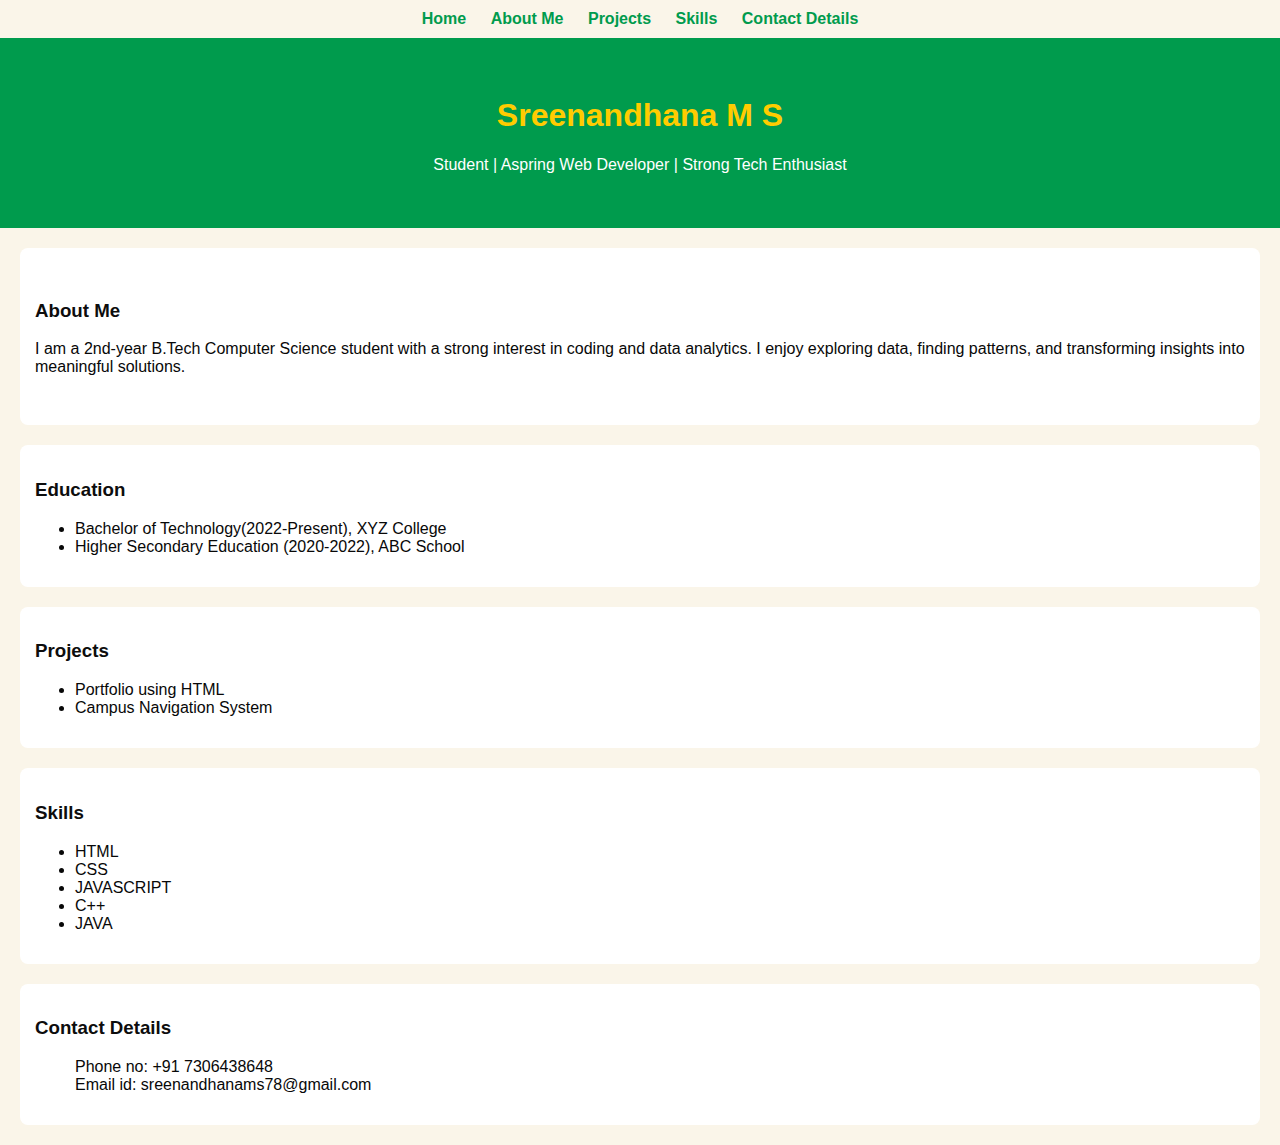
<file: index.html>
<!DOCTYPE html>
<html lang="en">
<head>
    <meta charset="UTF-8">
    <meta name="viewport" content="width=device-width, initial-scale=1.0">
    <title>Document</title>

    <style>
         body {
            
            background-color:#FAF5E9; 
            font-family: Arial, sans-serif;
            margin: 0;
            padding: 0;
            color: #333;
        }

        nav {
            text-align: center;
            justify-content:baseline;
            background-color:#FAF5E9;
            padding: 10px;
        }

        nav a {
           
            color:#009B4D;
            padding: 10px;
            text-decoration: none;
            font-weight: bold;
        }

        nav a:hover,

        header {
          
            background-color:#009B4D;
            padding: 20px;
            text-align: center;
         
            color:#ffffff;
        }
       
        header h1 {
           
            color: #FFCC00; 
        }

        #first, #second, #third, #fourth, #fifth {
          
            background-color:#ffffff;
            margin: 20px;
            padding: 15px;
            border-radius: 8px;
        }
        
        #first p, #second li, #third li, #fourth li, #fifth ul {
             
            color: #080808; 
        }

        h3 {
            
            color: #0d0d0d;
        }

        #sixth {
            width: 100%;
        }
    </style>
</head>
<body>
<!-- Navbar -->
<div class="navbar">
    <nav>
        <a href="index.html">Home</a> 
        <a href="about.html">About Me</a> 
        <a href="projects.html" class="active">Projects</a>
        <a href="skills.html">Skills</a>
        <a href="contactdetails.html">Contact Details</a>
    </nav>
</div>


<header><br>
    <h1>Sreenandhana M S</h1>
    <p>Student | Aspring Web Developer | Strong Tech Enthusiast</p>
    <br>
</header>

<div id="first">
    <br><h3>About Me</h3>
    <p>I am a 2nd-year B.Tech Computer Science student with a strong interest in coding and data analytics.
         I enjoy exploring data, finding patterns, and transforming insights into meaningful solutions.</p>
    <br>
</div>

<div id="second">
    <h3>Education</h3>
    <ul>
        <li>Bachelor of Technology(2022-Present), XYZ College</li>
        <li>Higher Secondary Education (2020-2022), ABC School</li>
    </ul>
</div>

<div id="third">
    <h3>Projects</h3>
    <ul>
        <li>Portfolio using HTML</li>
        <li>Campus Navigation System</li>
    </ul>
</div>

<div id="fourth">
    <h3>Skills</h3>
    <ul>
        <li>HTML</li>
        <li>CSS</li> 
        <li>JAVASCRIPT</li>
        <li>C++</li> 
        <li>JAVA</li> 
    </ul>
</div>

<div id="fifth">
    <h3>Contact Details</h3>
    <ul>
        Phone no: +91 7306438648 <br>
        Email id: sreenandhanams78@gmail.com
    </ul>
</div>

<div id="seventh" imgsrc=""></div>

</body>

</html>
</file>
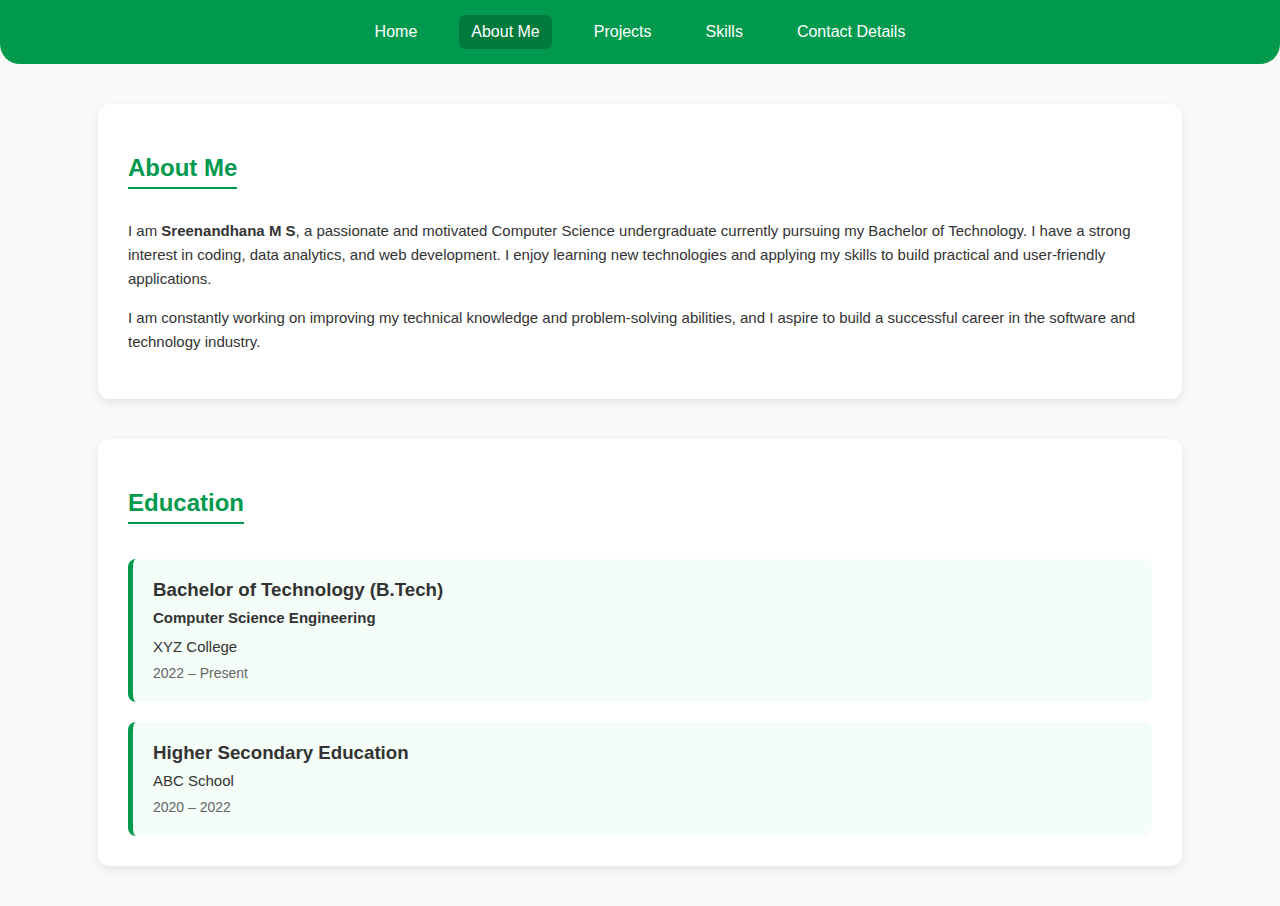
<file: about.html>
<!DOCTYPE html>
<html lang="en">
<head>
    <meta charset="UTF-8">
    <title>About Me</title>
    <link rel="stylesheet" href="about.css">
</head>
<body>

<!-- Navbar -->
<div class="navbar">
    <nav>
        <a href="index.html">Home</a> 
        <a href="about.html" class="active">About Me</a> 
        <a href="projects.html">Projects</a>
        <a href="skills.html">Skills</a>
        <a href="contactdetails.html">Contact Details</a>
    </nav>
</div>

<!-- About Section -->
<section class="about-section">
    <h2>About Me</h2>
    <p>
        I am <strong>Sreenandhana M S</strong>, a passionate and motivated Computer Science
        undergraduate currently pursuing my Bachelor of Technology. I have a strong
        interest in coding, data analytics, and web development. I enjoy learning new
        technologies and applying my skills to build practical and user-friendly
        applications.
    </p>

    <p>
        I am constantly working on improving my technical knowledge and problem-solving
        abilities, and I aspire to build a successful career in the software and
        technology industry.
    </p>
</section>

<!-- Education Section -->
<section class="education-section">
    <h2>Education</h2>

    <div class="education-card">
        <h3>Bachelor of Technology (B.Tech)</h3>
        <p><strong>Computer Science Engineering</strong></p>
        <p>XYZ College</p>
        <span>2022 – Present</span>
    </div>

    <div class="education-card">
        <h3>Higher Secondary Education</h3>
        <p>ABC School</p>
        <span>2020 – 2022</span>
    </div>
</section>


</body>
</html>
</file>
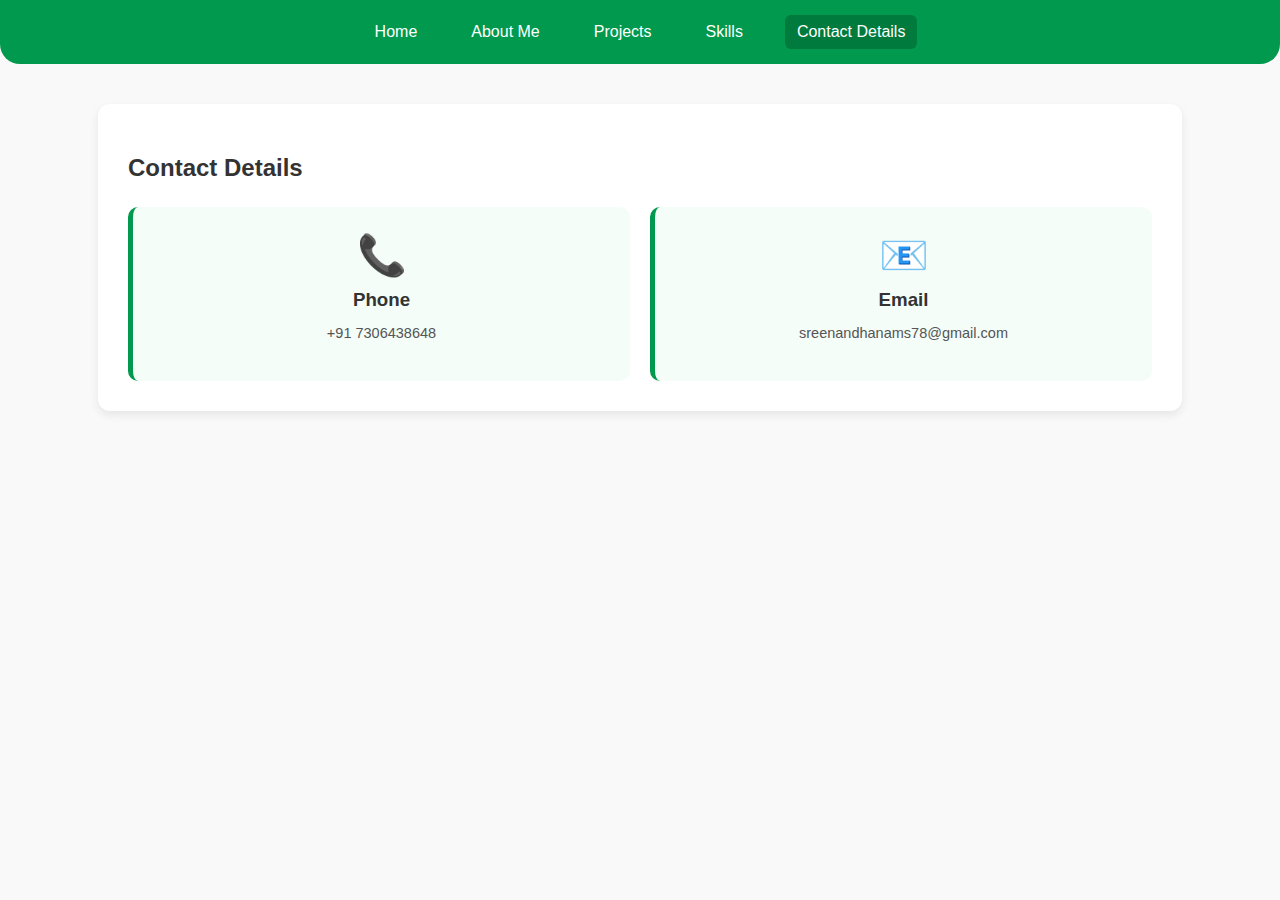
<file: contactdetails.html>
<!DOCTYPE html>
<html lang="en">
<head>
    <meta charset="UTF-8">
    <meta name="viewport" content="width=device-width, initial-scale=1.0">
    <title>Contact Details</title>
    <link rel="stylesheet" href="contactdetails.css">
</head>
<body>

<!-- Navbar -->
<div class="navbar">
    <nav>
        <a href="index.html">Home</a>    
        <a href="about.html">About Me</a> 
        <a href="projects.html">Projects</a>
        <a href="skills.html">Skills</a>
        <a href="contactdetails.html" class="active">Contact Details</a>
    </nav>
</div>

<!-- Contact Section -->
<section class="contact-section">
    <h2>Contact Details</h2>

    <div class="contact-container">

        <div class="contact-card">
            <div class="contact-icon">📞</div>
            <h3>Phone</h3>
            <p>+91 7306438648</p>
        </div>

        <div class="contact-card">
            <div class="contact-icon">📧</div>
            <h3>Email</h3>
            <p>sreenandhanams78@gmail.com</p>
        </div>

    </div>
</section>

</body>
</html>
</file>
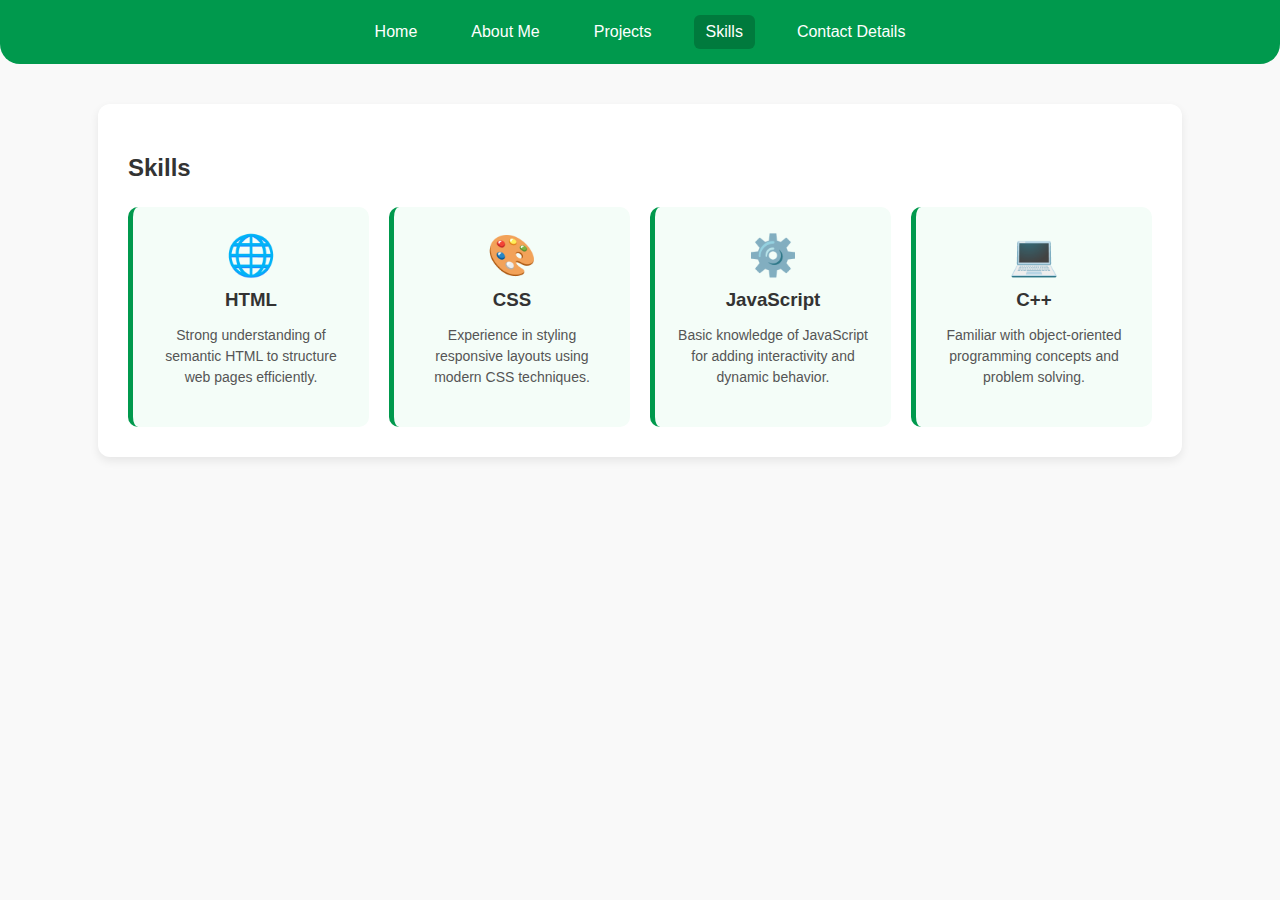
<file: skills.html>
<!DOCTYPE html>
<html lang="en">
<head>
    <meta charset="UTF-8">
    <title>Skills</title>
    <link rel="stylesheet" href="skills.css">
</head>
<body>

<!-- Navbar -->
<div class="navbar">
    <nav>
        <a href="index.html">Home</a> 
        <a href="about.html">About Me</a> 
        <a href="projects.html">Projects</a>
        <a href="skills.html" class="active">Skills</a>
        <a href="contactdetails.html">Contact Details</a>
    </nav>
</div>

<!-- Skills Section -->
<section class="skills-section">
    <h2>Skills</h2>

    <div class="skills-container">

        <div class="skill-card">
            <div class="skill-icon">🌐</div>
            <h3>HTML</h3>
            <p>Strong understanding of semantic HTML to structure web pages efficiently.</p>
        </div>

        <div class="skill-card">
            <div class="skill-icon">🎨</div>
            <h3>CSS</h3>
            <p>Experience in styling responsive layouts using modern CSS techniques.</p>
        </div>

        <div class="skill-card">
            <div class="skill-icon">⚙️</div>
            <h3>JavaScript</h3>
            <p>Basic knowledge of JavaScript for adding interactivity and dynamic behavior.</p>
        </div>

        <div class="skill-card">
            <div class="skill-icon">💻</div>
            <h3>C++</h3>
            <p>Familiar with object-oriented programming concepts and problem solving.</p>
        </div>

    </div>
</section>

</body>
</html>
</file>
<file: about.css>
/* General Styling */
body {
    margin: 0;
    font-family: 'Segoe UI', Arial, sans-serif;
    background-color: #f9f9f9;
    color: #333;
}

/* Navbar */
.navbar {
    background-color: #00994d;
    padding: 15px;
    border-radius: 0 0 20px 20px;
}

nav {
    display: flex;
    justify-content: center;
    gap: 30px;
}

nav a {
    color: white;
    text-decoration: none;
    font-size: 16px;
    font-weight: 500;
    padding: 8px 12px;
}

nav a:hover,
nav a.active {
    background-color: #007a3d;
    border-radius: 6px;
}

/* Section Styling */
section {
    width: 80%;
    margin: 40px auto;
    background-color: white;
    padding: 30px;
    border-radius: 12px;
    box-shadow: 0 4px 10px rgba(0, 0, 0, 0.08);
}

section h2 {
    color: #00994d;
    margin-bottom: 15px;
    border-bottom: 2px solid #00994d;
    display: inline-block;
    padding-bottom: 5px;
}

section p {
    line-height: 1.6;
    font-size: 15px;
}

/* Education Cards */
.education-card {
    margin-top: 20px;
    padding: 20px;
    border-left: 5px solid #00994d;
    background-color: #f4fdf8;
    border-radius: 8px;
}

.education-card h3 {
    margin: 0;
    color: #333;
}

.education-card p {
    margin: 5px 0;
}

.education-card span {
    font-size: 14px;
    color: #666;
}
</file>
<file: contactdetails.css>
/* General Styling */
body {
    margin: 0;
    font-family: 'Segoe UI', Arial, sans-serif;
    background-color: #f9f9f9;
    color: #333;
}

/* Navbar */
.navbar {
    background-color: #00994d;
    padding: 15px;
    border-radius: 0 0 20px 20px;
}

nav {
    display: flex;
    justify-content: center;
    gap: 30px;
}

nav a {
    color: white;
    text-decoration: none;
    font-size: 16px;
    font-weight: 500;
    padding: 8px 12px;
}

nav a:hover,
nav a.active {
    background-color: #007a3d;
    border-radius: 6px;
}


/* Contact Section */
.contact-section {
    width: 80%;
    margin: 40px auto;
    background-color: white;
    padding: 30px;
    border-radius: 12px;
    box-shadow: 0 4px 10px rgba(0, 0, 0, 0.08);
}

.contact-container {
    display: grid;
    grid-template-columns: repeat(auto-fit, minmax(220px, 1fr));
    gap: 20px;
    margin-top: 25px;
}

.contact-card {
    background-color: #f4fdf8;
    padding: 25px 20px;
    border-left: 5px solid #00994d;
    border-radius: 10px;
    text-align: center;
    transition: transform 0.3s ease;
}

.contact-card:hover {
    transform: translateY(-6px);
}

.contact-icon {
    font-size: 40px;
    margin-bottom: 10px;
}

.contact-card h3 {
    margin: 10px 0;
    color: #333;
}

.contact-card p {
    font-size: 14.5px;
    color: #555;
    word-break: break-word;
}
</file>
<file: skills.css>
/* General Styling */
body {
    margin: 0;
    font-family: 'Segoe UI', Arial, sans-serif;
    background-color: #f9f9f9;
    color: #333;
}

/* Navbar */
.navbar {
    background-color: #00994d;
    padding: 15px;
    border-radius: 0 0 20px 20px;
}

nav {
    display: flex;
    justify-content: center;
    gap: 30px;
}

nav a {
    color: white;
    text-decoration: none;
    font-size: 16px;
    font-weight: 500;
    padding: 8px 12px;
}

nav a:hover,
nav a.active {
    background-color: #007a3d;
    border-radius: 6px;
}

/* Skills Section */
.skills-section {
    width: 80%;
    margin: 40px auto;
    background-color: white;
    padding: 30px;
    border-radius: 12px;
    box-shadow: 0 4px 10px rgba(0, 0, 0, 0.08);
}

.skills-container {
    display: grid;
    grid-template-columns: repeat(auto-fit, minmax(220px, 1fr));
    gap: 20px;
    margin-top: 25px;
}

.skill-card {
    background-color: #f4fdf8;
    padding: 25px 20px;
    border-left: 5px solid #00994d;
    border-radius: 10px;
    text-align: center;
    transition: transform 0.3s ease;
}

.skill-card:hover {
    transform: translateY(-6px);
}

.skill-icon {
    font-size: 40px;
    margin-bottom: 10px;
}

.skill-card h3 {
    margin: 10px 0;
    color: #333;
}

.skill-card p {
    font-size: 14px;
    color: #555;
    line-height: 1.5;
}
</file>
